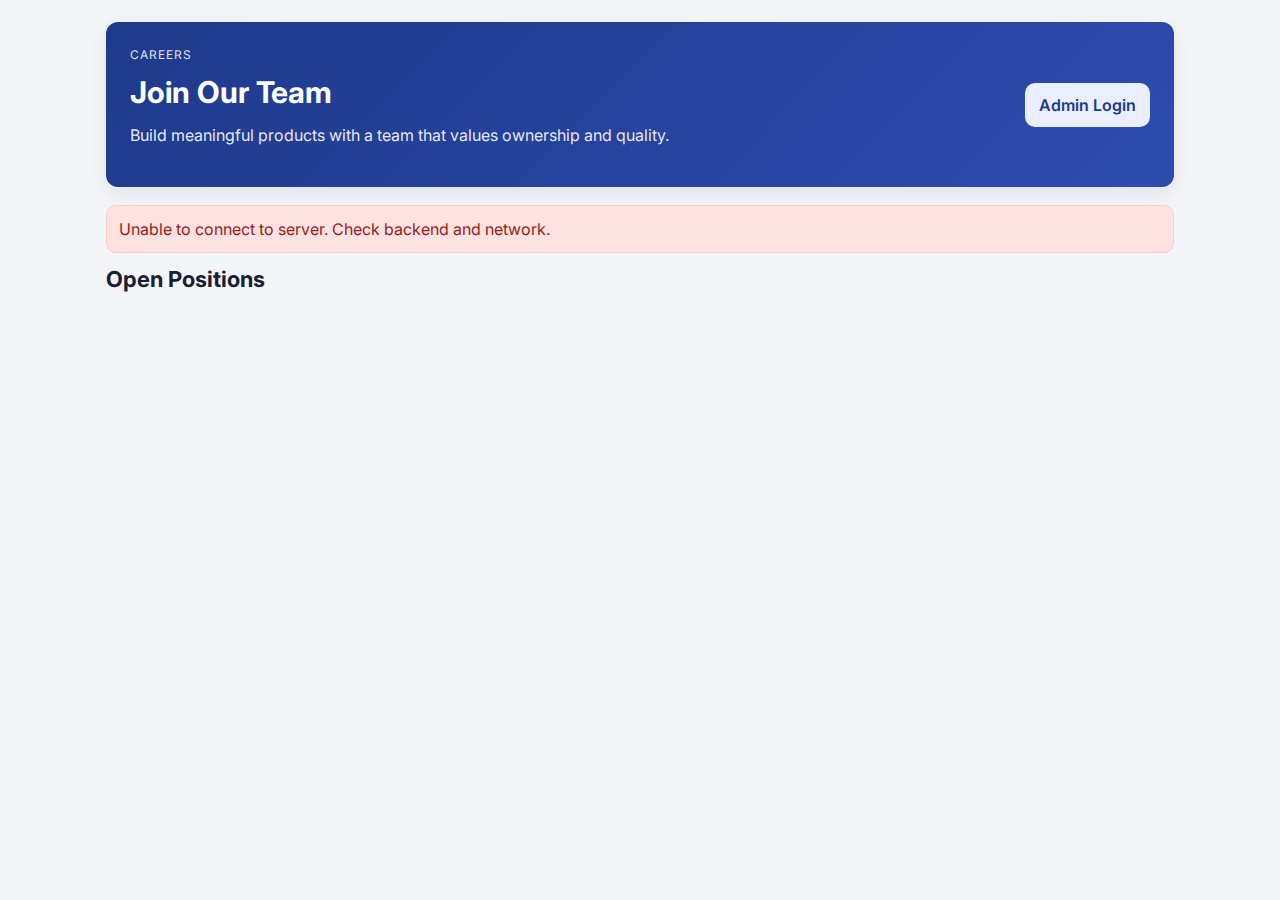
<file: frontend/index.html>
<!doctype html>
<html lang="en">
<head>
  <meta charset="UTF-8" />
  <meta name="viewport" content="width=device-width, initial-scale=1.0" />
  <title>Career Portal - Open Positions</title>
  <link rel="stylesheet" href="styles.css" />
</head>
<body>
  <main class="container">
    <header class="hero">
      <div>
        <p class="eyebrow">Careers</p>
        <h1>Join Our Team</h1>
        <p class="subtext">Build meaningful products with a team that values ownership and quality.</p>
      </div>
      <a class="link-btn" href="admin-login.html">Admin Login</a>
    </header>

    <div id="message" class="message"></div>

    <section>
      <h2 class="section-title">Open Positions</h2>
      <div id="jobsList" class="jobs-grid"></div>
    </section>
  </main>

  <script src="js/api.js"></script>
  <script src="js/public.js"></script>
</body>
</html>
</file>
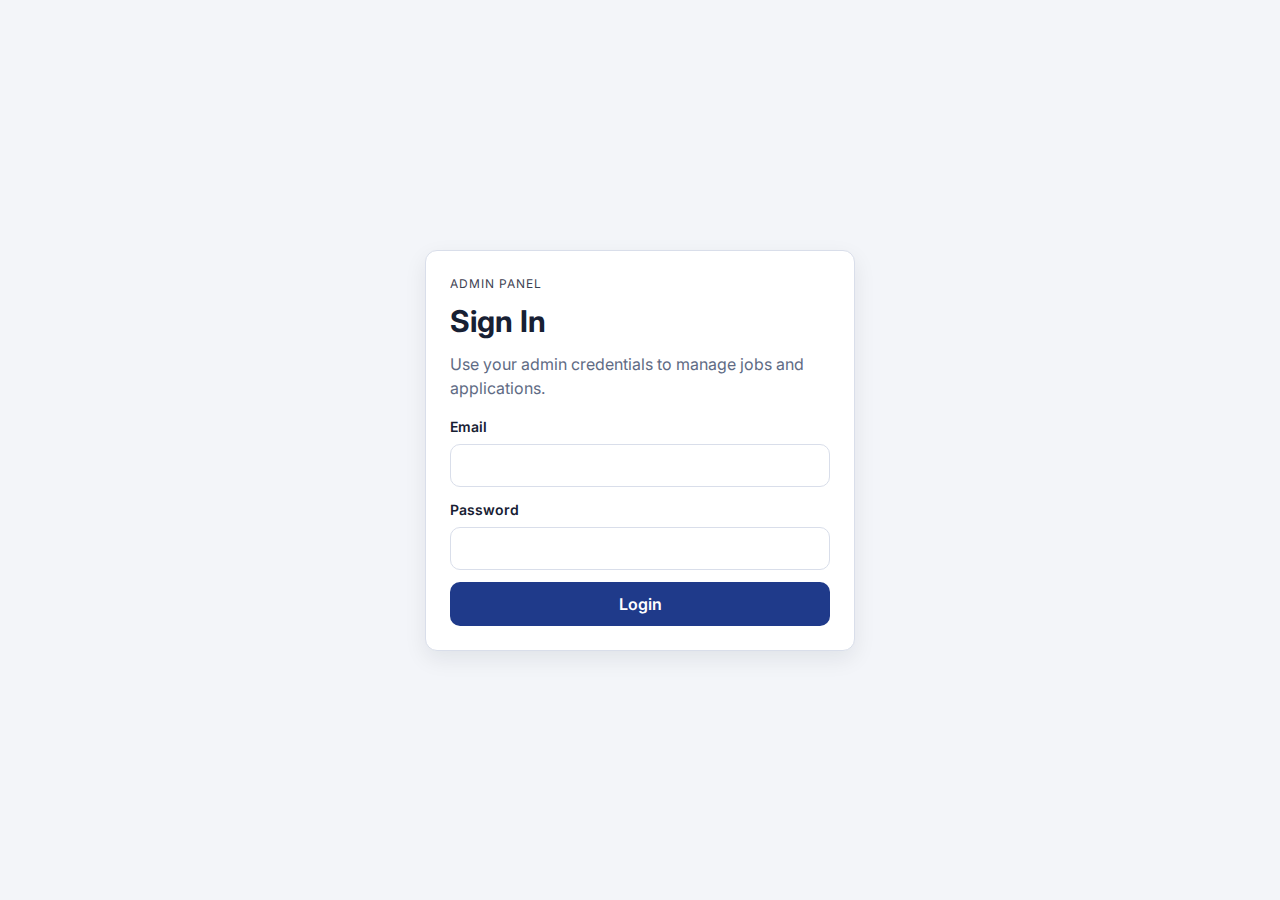
<file: frontend/admin-dashboard.html>
<!doctype html>
<html lang="en">
<head>
  <meta charset="UTF-8" />
  <meta name="viewport" content="width=device-width, initial-scale=1.0" />
  <title>Career Portal - Admin Dashboard</title>
  <link rel="stylesheet" href="styles.css" />
</head>
<body>
  <header class="topbar">
    <div class="container topbar-inner">
      <h1>Admin Dashboard</h1>
      <div class="topbar-actions">
        <a class="link-btn" href="index.html">Public View</a>
        <button id="logoutBtn" class="danger">Logout</button>
      </div>
    </div>
  </header>

  <main class="container">
    <div id="message" class="message"></div>

    <section class="card">
      <h2>Create Job</h2>
      <form id="createJobForm" class="form-grid two-col">
        <label>Title
          <input type="text" name="title" required />
        </label>

        <label>Location
          <input type="text" name="location" required />
        </label>

        <label>Job Type
          <input type="text" name="jobType" required />
        </label>

        <label class="full-width">Description
          <textarea name="description" rows="4" required></textarea>
        </label>

        <button type="submit">Create Job</button>
      </form>
    </section>

    <section class="card">
      <h2>Jobs</h2>
      <div class="table-wrap">
        <table>
          <thead>
            <tr>
              <th>ID</th>
              <th>Title</th>
              <th>Location</th>
              <th>Type</th>
              <th>Status</th>
              <th>Actions</th>
            </tr>
          </thead>
          <tbody id="jobsTableBody"></tbody>
        </table>
      </div>
    </section>

    <section class="card">
      <h2>Applications</h2>
      <p id="applicationsHint" class="subtext">Click "View Applications" for a job.</p>
      <div class="table-wrap">
        <table>
          <thead>
            <tr>
              <th>ID</th>
              <th>Job ID</th>
              <th>Name</th>
              <th>Email</th>
              <th>Phone</th>
              <th>Resume</th>
              <th>Status</th>
              <th>Update</th>
            </tr>
          </thead>
          <tbody id="applicationsTableBody"></tbody>
        </table>
      </div>
    </section>
  </main>

  <script src="js/api.js"></script>
  <script src="js/auth.js"></script>
  <script src="js/admin.js"></script>
</body>
</html>
</file>
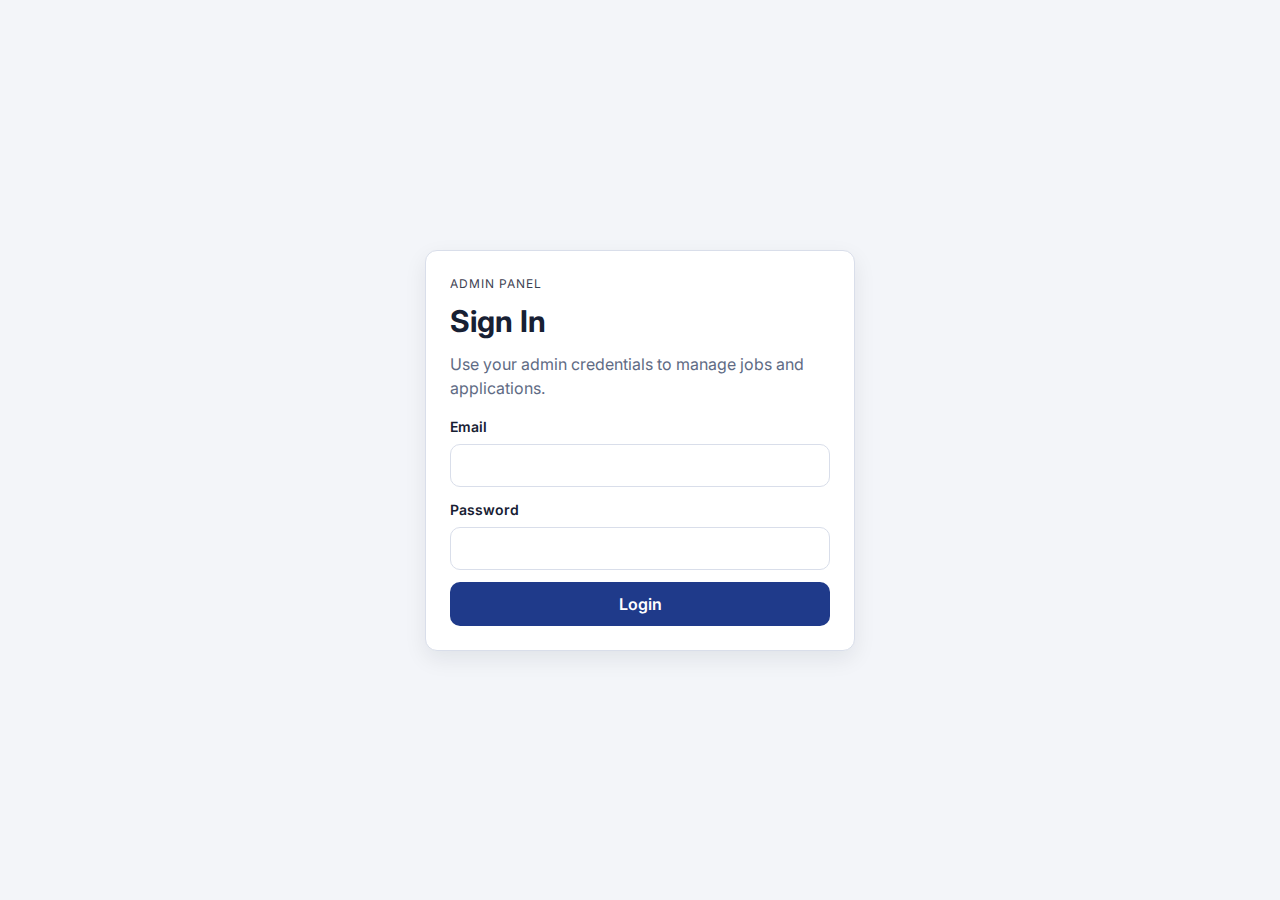
<file: frontend/admin-login.html>
<!doctype html>
<html lang="en">
<head>
  <meta charset="UTF-8" />
  <meta name="viewport" content="width=device-width, initial-scale=1.0" />
  <title>Career Portal - Admin Login</title>
  <link rel="stylesheet" href="styles.css" />
</head>
<body>
  <main class="auth-wrap">
    <section class="auth-card">
      <p class="eyebrow">Admin Panel</p>
      <h1>Sign In</h1>
      <p class="subtext">Use your admin credentials to manage jobs and applications.</p>

      <div id="message" class="message"></div>

      <form id="loginForm" class="form-grid">
        <label>Email
          <input type="text" name="email" required />
        </label>

        <label>Password
          <input type="password" name="password" required />
        </label>

        <button type="submit">Login</button>
      </form>
    </section>
  </main>

  <script src="js/api.js"></script>
  <script src="js/auth.js"></script>
</body>
</html>
</file>
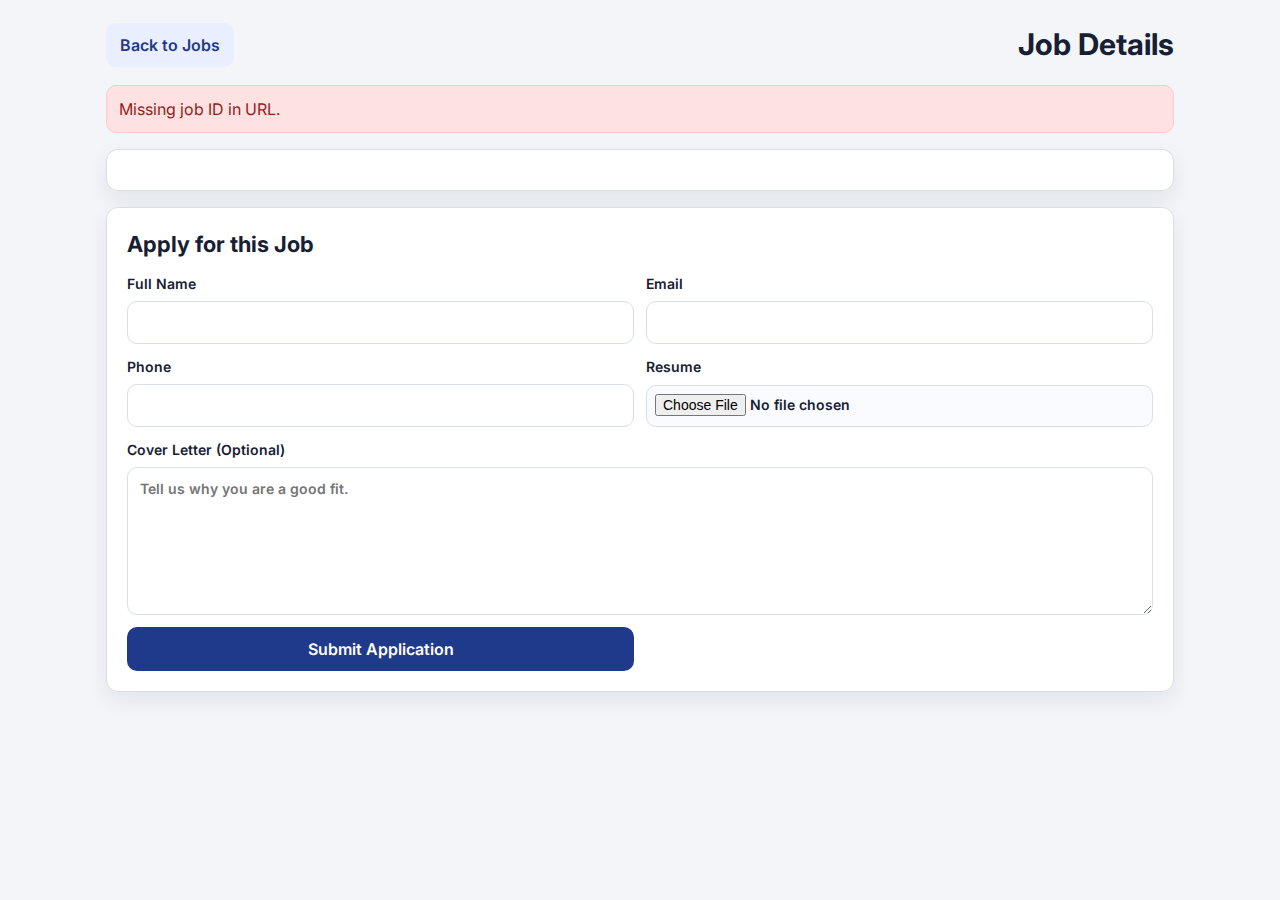
<file: frontend/job.html>
<!doctype html>
<html lang="en">
<head>
  <meta charset="UTF-8" />
  <meta name="viewport" content="width=device-width, initial-scale=1.0" />
  <title>Career Portal - Job Details</title>
  <link rel="stylesheet" href="styles.css" />
</head>
<body>
  <main class="container">
    <header class="page-header">
      <a class="link-btn" href="index.html">Back to Jobs</a>
      <h1>Job Details</h1>
    </header>

    <div id="message" class="message"></div>

    <section id="jobDetail" class="card job-detail"></section>

    <section class="card">
      <h2>Apply for this Job</h2>
      <form id="applyForm" class="form-grid two-col" enctype="multipart/form-data">
        <label>Full Name
          <input type="text" name="fullName" required />
        </label>

        <label>Email
          <input type="email" name="email" required />
        </label>

        <label>Phone
          <input type="text" name="phone" required />
        </label>

        <label>Resume
          <input type="file" name="resume" accept=".pdf,.doc,.docx" required />
        </label>

        <label class="full-width">Cover Letter (Optional)
          <textarea name="coverLetter" rows="6" placeholder="Tell us why you are a good fit."></textarea>
        </label>

        <button type="submit">Submit Application</button>
      </form>
    </section>
  </main>

  <script src="js/api.js"></script>
  <script src="js/public.js"></script>
</body>
</html>
</file>
<file: frontend/styles.css>
@import url("https://fonts.googleapis.com/css2?family=Inter:wght@400;500;600;700&display=swap");

:root {
  --bg: #f3f5f9;
  --surface: #ffffff;
  --text: #172033;
  --muted: #5f6b84;
  --line: #d9deea;
  --primary: #1f3a8a;
  --primary-soft: #e9efff;
  --danger: #b91c1c;
  --danger-soft: #fee2e2;
  --success-soft: #dcfce7;
  --radius: 12px;
  --shadow: 0 8px 22px rgba(15, 23, 42, 0.08);
}

* { box-sizing: border-box; }

body {
  margin: 0;
  font-family: "Inter", Arial, sans-serif;
  background: var(--bg);
  color: var(--text);
  line-height: 1.5;
}

.container {
  max-width: 1100px;
  margin: 0 auto;
  padding: 22px 16px 44px;
}

.hero,
.page-header {
  display: flex;
  justify-content: space-between;
  align-items: center;
  gap: 12px;
  margin-bottom: 18px;
}

.hero {
  background: linear-gradient(135deg, #1f3a8a 0%, #2d4cb0 100%);
  color: #fff;
  padding: 24px;
  border-radius: var(--radius);
  box-shadow: var(--shadow);
}

.eyebrow {
  margin: 0 0 6px;
  font-size: 12px;
  letter-spacing: 0.08em;
  text-transform: uppercase;
  opacity: 0.85;
}

h1, h2, h3 { margin: 0; }
h1 { font-size: 30px; }
h2 { font-size: 22px; }

.subtext {
  color: var(--muted);
  margin-top: 8px;
}

.hero .subtext {
  color: rgba(255, 255, 255, 0.9);
  max-width: 560px;
}

.section-title { margin-bottom: 12px; }

.card {
  background: var(--surface);
  border: 1px solid var(--line);
  border-radius: var(--radius);
  box-shadow: var(--shadow);
  padding: 20px;
  margin-top: 16px;
}

.jobs-grid {
  display: grid;
  grid-template-columns: repeat(auto-fit, minmax(260px, 1fr));
  gap: 14px;
}

.job-item {
  background: var(--surface);
  border: 1px solid var(--line);
  border-radius: var(--radius);
  box-shadow: var(--shadow);
  padding: 16px;
  transition: transform 0.18s ease, box-shadow 0.18s ease;
}

.job-item:hover {
  transform: translateY(-3px);
  box-shadow: 0 12px 24px rgba(15, 23, 42, 0.12);
}

.job-meta {
  color: var(--muted);
  font-size: 14px;
  margin: 6px 0;
}

.form-grid {
  display: grid;
  gap: 12px;
  margin-top: 12px;
}

.two-col {
  grid-template-columns: repeat(2, minmax(0, 1fr));
}

.form-grid label {
  display: grid;
  gap: 7px;
  font-weight: 600;
  font-size: 14px;
}

.full-width { grid-column: 1 / -1; }

input,
textarea,
select,
button {
  font: inherit;
  border: 1px solid var(--line);
  border-radius: 10px;
  padding: 10px 12px;
  min-height: 42px;
}

input:focus,
textarea:focus,
select:focus {
  border-color: #7ca0ff;
  box-shadow: 0 0 0 3px rgba(86, 126, 255, 0.2);
  outline: none;
}

input[type="file"] {
  background: #f9fbff;
  padding: 8px;
}

button,
.link-btn {
  display: inline-flex;
  align-items: center;
  justify-content: center;
  text-decoration: none;
  border: none;
  border-radius: 10px;
  padding: 10px 14px;
  font-weight: 600;
  cursor: pointer;
  transition: all 0.18s ease;
}

button {
  color: #fff;
  background: var(--primary);
}

button:hover { filter: brightness(1.07); }
button:active { transform: translateY(1px); }
button:disabled {
  cursor: not-allowed;
  opacity: 0.72;
}

button.secondary { background: #334155; }
button.danger { background: var(--danger); }

.link-btn {
  background: var(--primary-soft);
  color: var(--primary);
}

.link-btn:hover { background: #dbe6ff; }

.message {
  margin-bottom: 10px;
  padding: 11px 12px;
  border-radius: 10px;
  display: none;
  border: 1px solid transparent;
}

.message.success {
  display: block;
  background: var(--success-soft);
  color: #166534;
  border-color: #bbf7d0;
}

.message.error {
  display: block;
  background: var(--danger-soft);
  color: #991b1b;
  border-color: #fecaca;
}

.message.info {
  display: block;
  background: #eff6ff;
  color: #1d4ed8;
  border-color: #bfdbfe;
}

.empty-state,
.loading-state {
  background: var(--surface);
  border: 1px dashed var(--line);
  border-radius: var(--radius);
  padding: 16px;
  color: var(--muted);
}

.loading-state::before {
  content: "";
  width: 14px;
  height: 14px;
  display: inline-block;
  margin-right: 8px;
  border: 2px solid #c7d2fe;
  border-top-color: #4f46e5;
  border-radius: 50%;
  animation: spin 0.8s linear infinite;
  vertical-align: -2px;
}

@keyframes spin {
  to { transform: rotate(360deg); }
}

.topbar {
  background: #0f1f4b;
  color: #fff;
  box-shadow: var(--shadow);
}

.topbar-inner {
  padding-top: 14px;
  padding-bottom: 14px;
  display: flex;
  justify-content: space-between;
  align-items: center;
}

.topbar-actions {
  display: flex;
  gap: 8px;
}

.table-wrap { overflow-x: auto; }

table {
  width: 100%;
  border-collapse: collapse;
  margin-top: 10px;
}

th,
td {
  border-bottom: 1px solid var(--line);
  padding: 10px 8px;
  text-align: left;
  vertical-align: middle;
  font-size: 14px;
}

th {
  position: sticky;
  top: 0;
  z-index: 1;
  font-weight: 700;
  background: #f8faff;
}

tbody tr:nth-child(even) {
  background: #fbfcff;
}

.actions {
  display: flex;
  flex-wrap: wrap;
  gap: 6px;
}

.small-btn {
  padding: 6px 9px;
  font-size: 12px;
  min-height: 32px;
}

.status-pill {
  display: inline-block;
  padding: 4px 8px;
  border-radius: 999px;
  font-size: 12px;
  font-weight: 700;
}

.status-applied {
  background: #e5e7eb;
  color: #374151;
}

.status-shortlisted {
  background: #dbeafe;
  color: #1d4ed8;
}

.status-rejected {
  background: #fee2e2;
  color: #b91c1c;
}

.auth-wrap {
  min-height: 100vh;
  display: grid;
  place-items: center;
  padding: 20px;
}

.auth-card {
  width: 100%;
  max-width: 430px;
  background: var(--surface);
  border: 1px solid var(--line);
  border-radius: var(--radius);
  box-shadow: var(--shadow);
  padding: 24px;
}

.job-detail p {
  line-height: 1.55;
  color: #344054;
}

@media (max-width: 768px) {
  .hero,
  .page-header,
  .topbar-inner {
    flex-direction: column;
    align-items: flex-start;
  }

  .two-col {
    grid-template-columns: 1fr;
  }

  .topbar-actions {
    width: 100%;
    display: grid;
    grid-template-columns: 1fr 1fr;
  }
}
</file>
